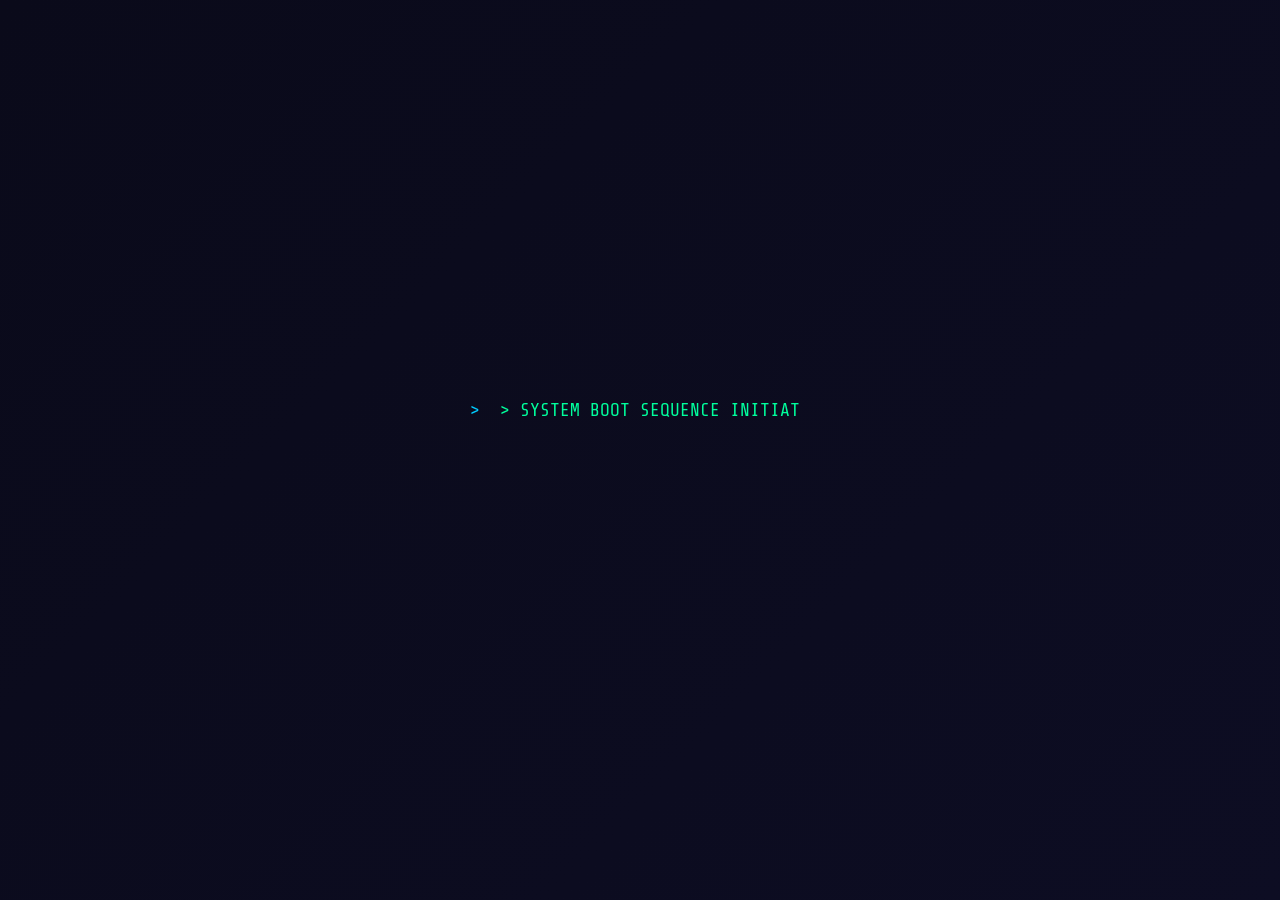
<file: index.html>
<!DOCTYPE html>
<html lang="en">
<head>
    <meta charset="UTF-8">
    <meta name="viewport" content="width=device-width, initial-scale=1.0">
    <title>FLASH SENDER | License Activation</title>
    <link rel="stylesheet" href="assets/css/styles.css">
    <link rel="stylesheet" href="assets/css/theme.css">
    <link href="https://fonts.googleapis.com/css2?family=Share+Tech+Mono&display=swap" rel="stylesheet">
</head>
<body data-theme="dark">
    <div class="bs_loader">
        <div class="loader-code">
            <span class="code-line">> SYSTEM BOOT SEQUENCE INITIATED</span>
            <span class="code-line">> LOADING SECURITY PROTOCOLS...</span>
            <span class="code-line">> CONNECTING TO MAINFRAME...</span>
        </div>
    </div>
    
    <div class="background-animation"></div>
    <div class="glass-grid"></div>
    
    <div id="license-page" class="page">
        <div class="glass-container">
            <div class="header-glitch">
                <h1 class="glitch" data-text="FLASH SENDER">FLASH SENDER</h1>
                <h2>LICENSE ACTIVATION <span class="status-indicator status-online"></span>ONLINE</h2>
            </div>
            
            <div class="terminal">
                <div class="terminal-header">
                    <div class="terminal-buttons">
                        <span class="terminal-btn red"></span>
                        <span class="terminal-btn yellow"></span>
                        <span class="terminal-btn green"></span>
                    </div>
                    <span class="terminal-title">root@flash-sender:~</span>
                </div>
                
                <div class="terminal-body">
                    <select id="license-type">
                        <option value="">SELECT LICENSE TYPE</option>
                        <option value="demo-license">DEMO (NOT WORK)</option>
                        <option value="7days-license">7 DAYS TRIAL</option>
                        <option value="1month-license">1 MONTH</option>
                        <option value="3months-license">3 MONTHS</option>
                        <option value="6months-license">BASIC 6 MONTHS</option>
                        <option value="1year-license">BASIC 1 YEAR</option>
                        <option value="Premium-license">PREMIUM LIFETIME</option>
                    </select>
                    
                    <input type="text" id="license-key" placeholder="ENTER LICENSE KEY" disabled>
                    
                    <div class="btn-group">
                        <button id="activate-btn" disabled>ACTIVATE</button>
                        <button id="shop-btn">BUY LICENSE</button>
                    </div>
                </div>
            </div>
        </div>
    </div>

    <div id="verification-animation" class="hidden">
        <div class="cyber-circle">
            <div class="inner-circle"></div>
            <span>VERIFYING</span>
        </div>
    </div>

    <div class="corner-logo">
        <span>FS</span>
        <div class="pulse"></div>
    </div>

    <div id="notification-container"></div>

    <script src="assets/js/activation.js"></script>
    <script src="assets/js/theme-switcher.js"></script>
</body>
</html>
</file>
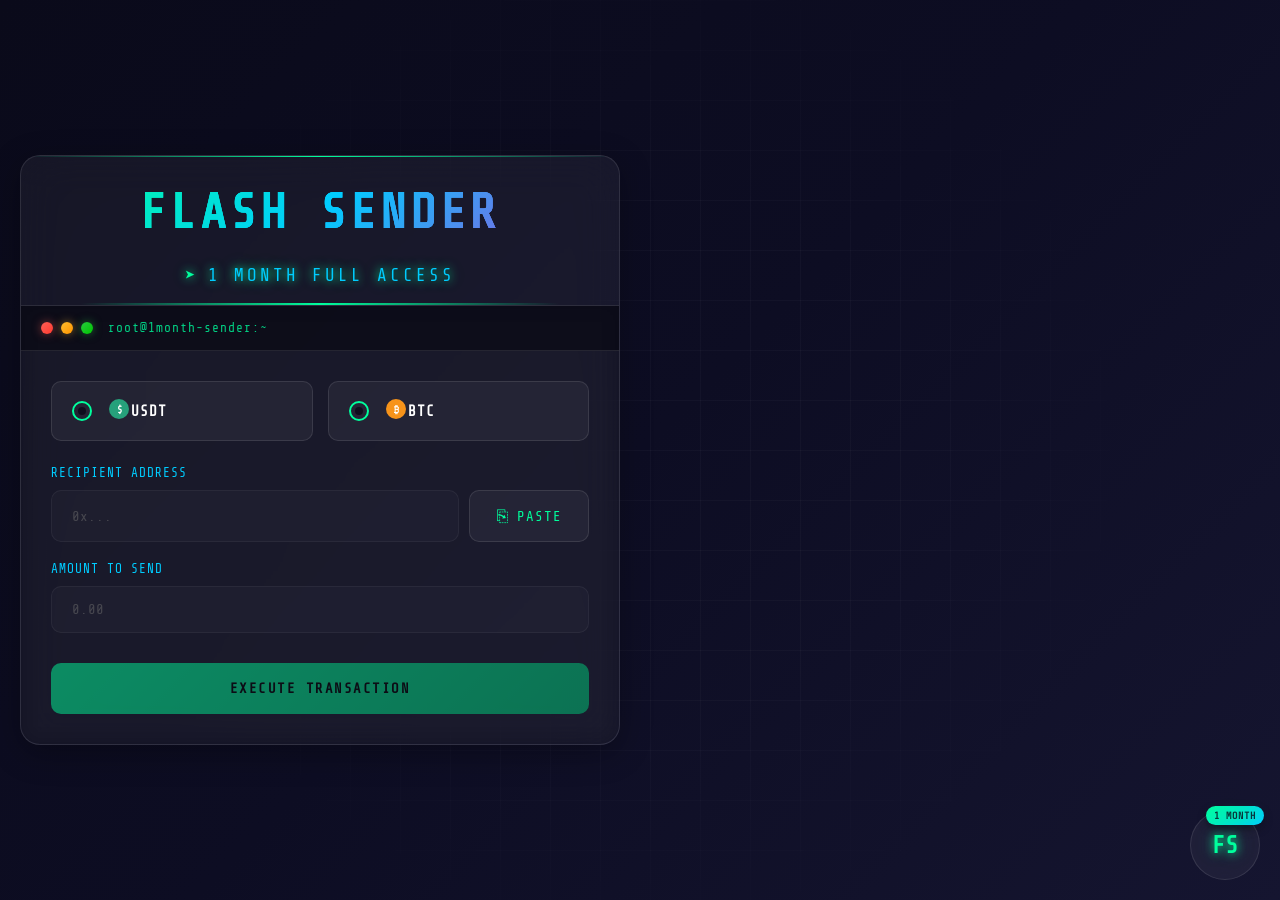
<file: 1monthlicense.html>
<!DOCTYPE html>
<html lang="en">
<head>
    <meta charset="UTF-8">
    <meta name="viewport" content="width=device-width, initial-scale=1.0">
    <title>FLASH SENDER | 1 MONTH</title>
    <link rel="stylesheet" href="assets/css/app.css">
    <link href="https://fonts.googleapis.com/css2?family=Share+Tech+Mono&display=swap" rel="stylesheet">
</head>
<body>
    <div class="background-animation"></div>
    <div class="glass-grid"></div>
    
    <div class="corner-logo">
        <span>FS</span>
        <div class="pulse"></div>
        <div class="badge">1 MONTH</div>
    </div>

    <div id="main-page" class="page visible">
        <div class="glass-container">
            <div class="header-glitch">
                <h1 class="glitch" data-text="FLASH SENDER">FLASH SENDER</h1>
                <h2>1 MONTH FULL ACCESS</h2>
            </div>

            <div class="terminal">
                <div class="terminal-header">
                    <div class="terminal-buttons">
                        <span class="terminal-btn red"></span>
                        <span class="terminal-btn yellow"></span>
                        <span class="terminal-btn green"></span>
                    </div>
                    <span class="terminal-title">root@1month-sender:~</span>
                </div>

                <div class="terminal-body">
                    <div class="crypto-selection">
                        <label class="cyber-radio">
                            <input type="radio" name="crypto" value="USDT">
                            <span class="radio-indicator"></span>
                            <span class="crypto-icon">
                                <svg viewBox="0 0 24 24" width="24" height="24">
                                    <circle cx="12" cy="12" r="10" fill="#26A17B"/>
                                    <text x="12" y="16" text-anchor="middle" fill="white" font-size="10" font-weight="bold">$</text>
                                </svg>
                            </span>
                            <span class="crypto-name">USDT</span>
                        </label>
                        <label class="cyber-radio">
                            <input type="radio" name="crypto" value="BTC">
                            <span class="radio-indicator"></span>
                            <span class="crypto-icon">
                                <svg viewBox="0 0 24 24" width="24" height="24">
                                    <circle cx="12" cy="12" r="10" fill="#F7931A"/>
                                    <text x="12" y="16" text-anchor="middle" fill="white" font-size="10" font-weight="bold">₿</text>
                                </svg>
                            </span>
                            <span class="crypto-name">BTC</span>
                        </label>
                    </div>

                    <div class="network-selection" id="network-selection">
                        <div class="input-label">SELECT NETWORK</div>
                        <select id="network" disabled>
                            <option value="">-- CHOOSE NETWORK --</option>
                        </select>
                    </div>

                    <div class="input-group">
                        <div class="input-label">RECIPIENT ADDRESS</div>
                        <div class="input-wrapper">
                            <input type="text" id="crypto-address" placeholder="0x..." disabled>
                            <button id="paste-btn" disabled>
                                <span class="btn-icon">⎘</span>
                                PASTE
                            </button>
                        </div>
                    </div>

                    <div class="input-group">
                        <div class="input-label">AMOUNT TO SEND</div>
                        <input type="text" id="crypto-amount" placeholder="0.00" disabled>
                    </div>

                    <button id="send-btn" class="cyber-button" disabled>
                        <span class="btn-text">EXECUTE TRANSACTION</span>
                        <span class="btn-glitch"></span>
                    </button>
                </div>
            </div>
        </div>
    </div>

    <div id="transaction-animation" class="hidden">
        <div class="cyber-loader">
            <div class="loader-circle"></div>
            <div class="loader-progress" id="loader-progress"></div>
            <div class="loader-percentage" id="percentage">0%</div>
            <div class="loader-status">PROCESSING TRANSACTION</div>
        </div>
    </div>

    <div id="notification-container"></div>

    <script src="assets/js/app.js"></script>
</body>
</html>
</file>
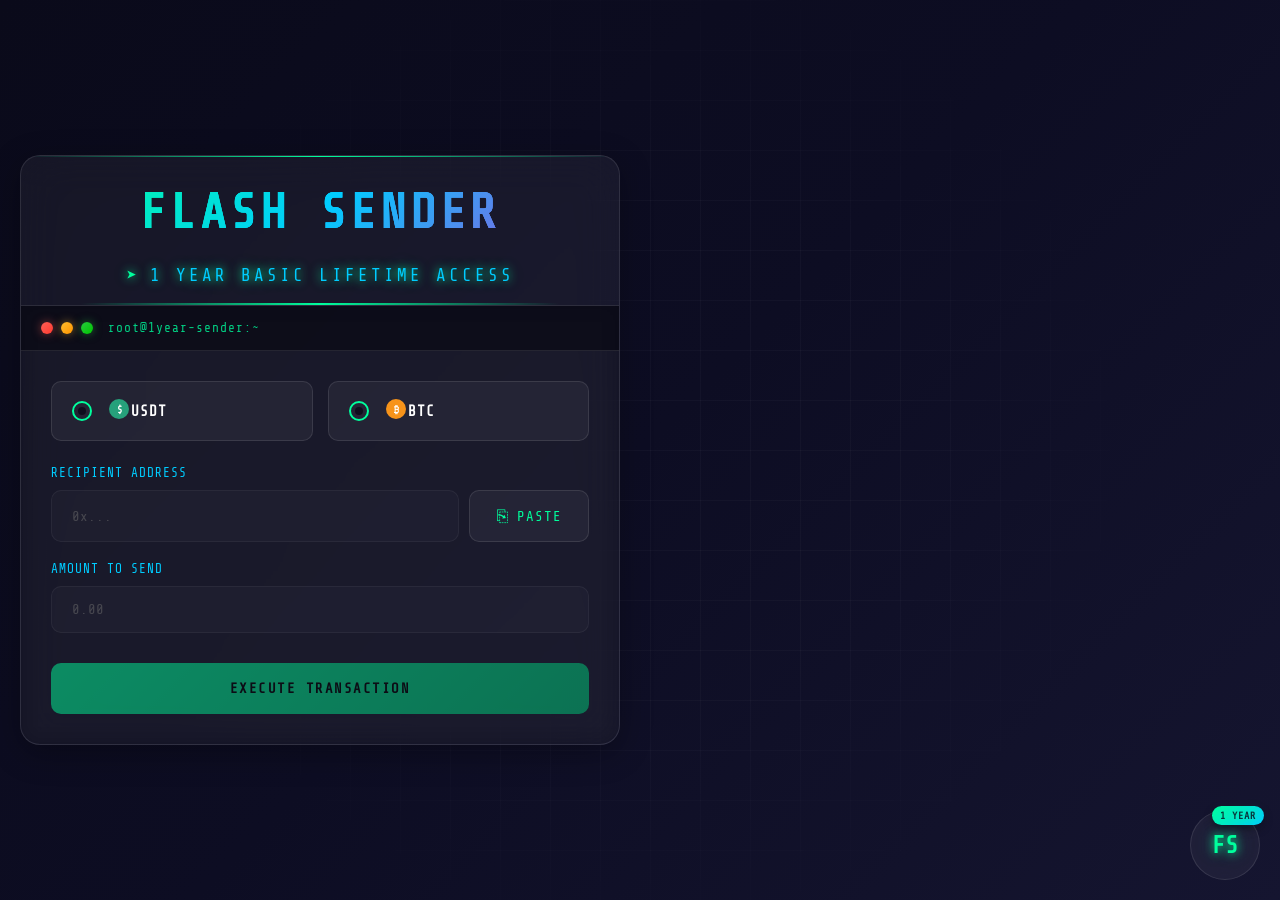
<file: 1yearlicense.html>
<!DOCTYPE html>
<html lang="en">
<head>
    <meta charset="UTF-8">
    <meta name="viewport" content="width=device-width, initial-scale=1.0">
    <title>FLASH SENDER | 1 YEAR BASIC</title>
    <link rel="stylesheet" href="assets/css/app.css">
    <link href="https://fonts.googleapis.com/css2?family=Share+Tech+Mono&display=swap" rel="stylesheet">
</head>
<body>
    <div class="background-animation"></div>
    <div class="glass-grid"></div>
    
    <div class="corner-logo">
        <span>FS</span>
        <div class="pulse"></div>
        <div class="badge">1 YEAR</div>
    </div>

    <div id="main-page" class="page visible">
        <div class="glass-container">
            <div class="header-glitch">
                <h1 class="glitch" data-text="FLASH SENDER">FLASH SENDER</h1>
                <h2>1 YEAR BASIC LIFETIME ACCESS</h2>
            </div>

            <div class="terminal">
                <div class="terminal-header">
                    <div class="terminal-buttons">
                        <span class="terminal-btn red"></span>
                        <span class="terminal-btn yellow"></span>
                        <span class="terminal-btn green"></span>
                    </div>
                    <span class="terminal-title">root@1year-sender:~</span>
                </div>

                <div class="terminal-body">
                    <div class="crypto-selection">
                        <label class="cyber-radio">
                            <input type="radio" name="crypto" value="USDT">
                            <span class="radio-indicator"></span>
                            <span class="crypto-icon">
                                <svg viewBox="0 0 24 24" width="24" height="24">
                                    <circle cx="12" cy="12" r="10" fill="#26A17B"/>
                                    <text x="12" y="16" text-anchor="middle" fill="white" font-size="10" font-weight="bold">$</text>
                                </svg>
                            </span>
                            <span class="crypto-name">USDT</span>
                        </label>
                        <label class="cyber-radio">
                            <input type="radio" name="crypto" value="BTC">
                            <span class="radio-indicator"></span>
                            <span class="crypto-icon">
                                <svg viewBox="0 0 24 24" width="24" height="24">
                                    <circle cx="12" cy="12" r="10" fill="#F7931A"/>
                                    <text x="12" y="16" text-anchor="middle" fill="white" font-size="10" font-weight="bold">₿</text>
                                </svg>
                            </span>
                            <span class="crypto-name">BTC</span>
                        </label>
                    </div>

                    <div class="network-selection" id="network-selection">
                        <div class="input-label">SELECT NETWORK</div>
                        <select id="network" disabled>
                            <option value="">-- CHOOSE NETWORK --</option>
                        </select>
                    </div>

                    <div class="input-group">
                        <div class="input-label">RECIPIENT ADDRESS</div>
                        <div class="input-wrapper">
                            <input type="text" id="crypto-address" placeholder="0x..." disabled>
                            <button id="paste-btn" disabled>
                                <span class="btn-icon">⎘</span>
                                PASTE
                            </button>
                        </div>
                    </div>

                    <div class="input-group">
                        <div class="input-label">AMOUNT TO SEND</div>
                        <input type="text" id="crypto-amount" placeholder="0.00" disabled>
                    </div>

                    <button id="send-btn" class="cyber-button" disabled>
                        <span class="btn-text">EXECUTE TRANSACTION</span>
                        <span class="btn-glitch"></span>
                    </button>
                </div>
            </div>
        </div>
    </div>

    <div id="transaction-animation" class="hidden">
        <div class="cyber-loader">
            <div class="loader-circle"></div>
            <div class="loader-progress" id="loader-progress"></div>
            <div class="loader-percentage" id="percentage">0%</div>
            <div class="loader-status">PROCESSING TRANSACTION</div>
        </div>
    </div>

    <div id="notification-container"></div>

    <script src="assets/js/app.js"></script>
</body>
</html>
</file>
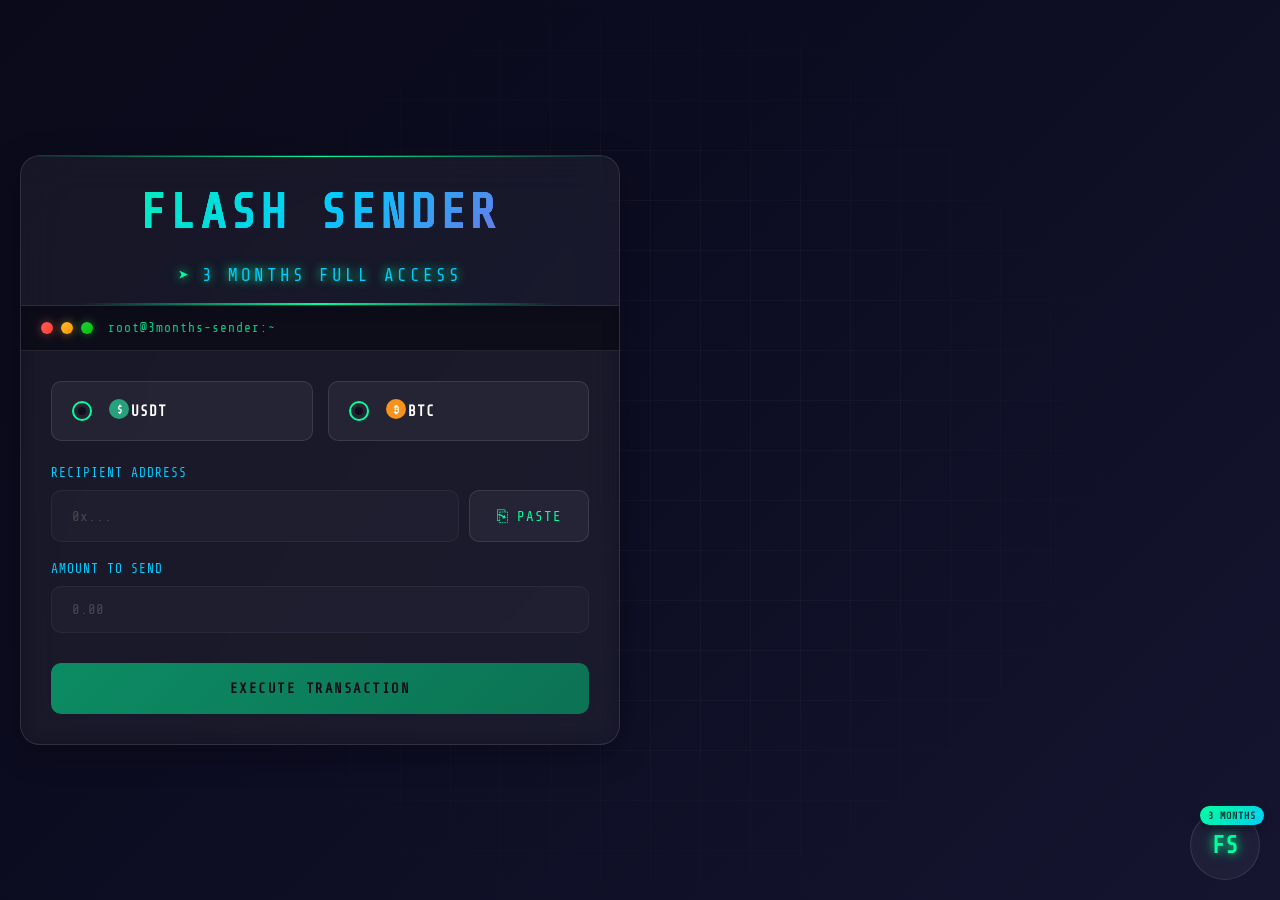
<file: 3monthslicense.html>
<!DOCTYPE html>
<html lang="en">
<head>
    <meta charset="UTF-8">
    <meta name="viewport" content="width=device-width, initial-scale=1.0">
    <title>FLASH SENDER | 3 MONTHS</title>
    <link rel="stylesheet" href="assets/css/app.css">
    <link href="https://fonts.googleapis.com/css2?family=Share+Tech+Mono&display=swap" rel="stylesheet">
</head>
<body>
    <div class="background-animation"></div>
    <div class="glass-grid"></div>
    
    <div class="corner-logo">
        <span>FS</span>
        <div class="pulse"></div>
        <div class="badge">3 MONTHS</div>
    </div>

    <div id="main-page" class="page visible">
        <div class="glass-container">
            <div class="header-glitch">
                <h1 class="glitch" data-text="FLASH SENDER">FLASH SENDER</h1>
                <h2>3 MONTHS FULL ACCESS</h2>
            </div>

            <div class="terminal">
                <div class="terminal-header">
                    <div class="terminal-buttons">
                        <span class="terminal-btn red"></span>
                        <span class="terminal-btn yellow"></span>
                        <span class="terminal-btn green"></span>
                    </div>
                    <span class="terminal-title">root@3months-sender:~</span>
                </div>

                <div class="terminal-body">
                    <div class="crypto-selection">
                        <label class="cyber-radio">
                            <input type="radio" name="crypto" value="USDT">
                            <span class="radio-indicator"></span>
                            <span class="crypto-icon">
                                <svg viewBox="0 0 24 24" width="24" height="24">
                                    <circle cx="12" cy="12" r="10" fill="#26A17B"/>
                                    <text x="12" y="16" text-anchor="middle" fill="white" font-size="10" font-weight="bold">$</text>
                                </svg>
                            </span>
                            <span class="crypto-name">USDT</span>
                        </label>
                        <label class="cyber-radio">
                            <input type="radio" name="crypto" value="BTC">
                            <span class="radio-indicator"></span>
                            <span class="crypto-icon">
                                <svg viewBox="0 0 24 24" width="24" height="24">
                                    <circle cx="12" cy="12" r="10" fill="#F7931A"/>
                                    <text x="12" y="16" text-anchor="middle" fill="white" font-size="10" font-weight="bold">₿</text>
                                </svg>
                            </span>
                            <span class="crypto-name">BTC</span>
                        </label>
                    </div>

                    <div class="network-selection" id="network-selection">
                        <div class="input-label">SELECT NETWORK</div>
                        <select id="network" disabled>
                            <option value="">-- CHOOSE NETWORK --</option>
                        </select>
                    </div>

                    <div class="input-group">
                        <div class="input-label">RECIPIENT ADDRESS</div>
                        <div class="input-wrapper">
                            <input type="text" id="crypto-address" placeholder="0x..." disabled>
                            <button id="paste-btn" disabled>
                                <span class="btn-icon">⎘</span>
                                PASTE
                            </button>
                        </div>
                    </div>

                    <div class="input-group">
                        <div class="input-label">AMOUNT TO SEND</div>
                        <input type="text" id="crypto-amount" placeholder="0.00" disabled>
                    </div>

                    <button id="send-btn" class="cyber-button" disabled>
                        <span class="btn-text">EXECUTE TRANSACTION</span>
                        <span class="btn-glitch"></span>
                    </button>
                </div>
            </div>
        </div>
    </div>

    <div id="transaction-animation" class="hidden">
        <div class="cyber-loader">
            <div class="loader-circle"></div>
            <div class="loader-progress" id="loader-progress"></div>
            <div class="loader-percentage" id="percentage">0%</div>
            <div class="loader-status">PROCESSING TRANSACTION</div>
        </div>
    </div>

    <div id="notification-container"></div>

    <script src="assets/js/app.js"></script>
</body>
</html>
</file>
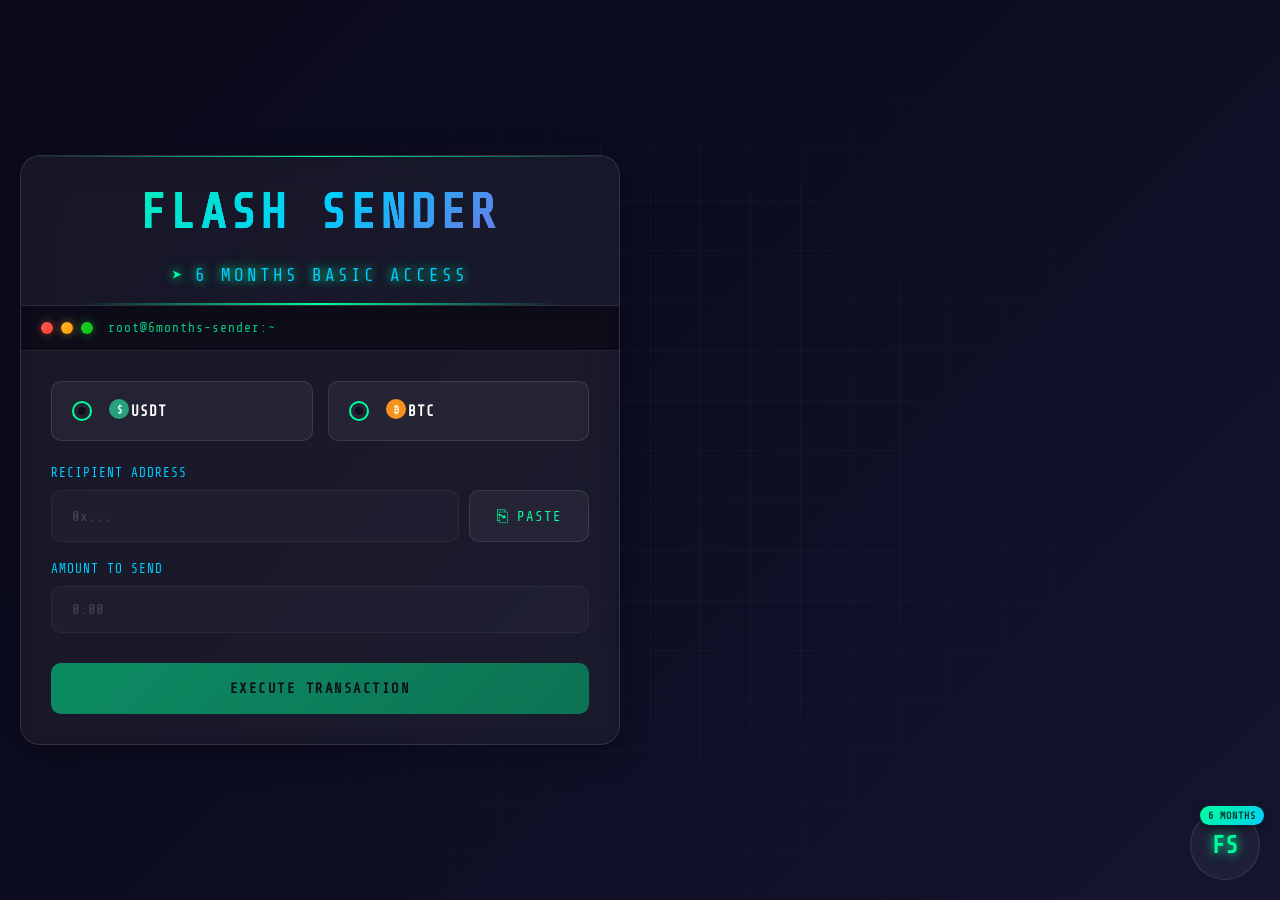
<file: 6monthslicense.html>
<!DOCTYPE html>
<html lang="en">
<head>
    <meta charset="UTF-8">
    <meta name="viewport" content="width=device-width, initial-scale=1.0">
    <title>FLASH SENDER | 6 MONTHS BASIC</title>
    <link rel="stylesheet" href="assets/css/app.css">
    <link href="https://fonts.googleapis.com/css2?family=Share+Tech+Mono&display=swap" rel="stylesheet">
</head>
<body>
    <div class="background-animation"></div>
    <div class="glass-grid"></div>
    
    <div class="corner-logo">
        <span>FS</span>
        <div class="pulse"></div>
        <div class="badge">6 MONTHS</div>
    </div>

    <div id="main-page" class="page visible">
        <div class="glass-container">
            <div class="header-glitch">
                <h1 class="glitch" data-text="FLASH SENDER">FLASH SENDER</h1>
                <h2>6 MONTHS BASIC ACCESS</h2>
            </div>

            <div class="terminal">
                <div class="terminal-header">
                    <div class="terminal-buttons">
                        <span class="terminal-btn red"></span>
                        <span class="terminal-btn yellow"></span>
                        <span class="terminal-btn green"></span>
                    </div>
                    <span class="terminal-title">root@6months-sender:~</span>
                </div>

                <div class="terminal-body">
                    <div class="crypto-selection">
                        <label class="cyber-radio">
                            <input type="radio" name="crypto" value="USDT">
                            <span class="radio-indicator"></span>
                            <span class="crypto-icon">
                                <svg viewBox="0 0 24 24" width="24" height="24">
                                    <circle cx="12" cy="12" r="10" fill="#26A17B"/>
                                    <text x="12" y="16" text-anchor="middle" fill="white" font-size="10" font-weight="bold">$</text>
                                </svg>
                            </span>
                            <span class="crypto-name">USDT</span>
                        </label>
                        <label class="cyber-radio">
                            <input type="radio" name="crypto" value="BTC">
                            <span class="radio-indicator"></span>
                            <span class="crypto-icon">
                                <svg viewBox="0 0 24 24" width="24" height="24">
                                    <circle cx="12" cy="12" r="10" fill="#F7931A"/>
                                    <text x="12" y="16" text-anchor="middle" fill="white" font-size="10" font-weight="bold">₿</text>
                                </svg>
                            </span>
                            <span class="crypto-name">BTC</span>
                        </label>
                    </div>

                    <div class="network-selection" id="network-selection">
                        <div class="input-label">SELECT NETWORK</div>
                        <select id="network" disabled>
                            <option value="">-- CHOOSE NETWORK --</option>
                        </select>
                    </div>

                    <div class="input-group">
                        <div class="input-label">RECIPIENT ADDRESS</div>
                        <div class="input-wrapper">
                            <input type="text" id="crypto-address" placeholder="0x..." disabled>
                            <button id="paste-btn" disabled>
                                <span class="btn-icon">⎘</span>
                                PASTE
                            </button>
                        </div>
                    </div>

                    <div class="input-group">
                        <div class="input-label">AMOUNT TO SEND</div>
                        <input type="text" id="crypto-amount" placeholder="0.00" disabled>
                    </div>

                    <button id="send-btn" class="cyber-button" disabled>
                        <span class="btn-text">EXECUTE TRANSACTION</span>
                        <span class="btn-glitch"></span>
                    </button>
                </div>
            </div>
        </div>
    </div>

    <div id="transaction-animation" class="hidden">
        <div class="cyber-loader">
            <div class="loader-circle"></div>
            <div class="loader-progress" id="loader-progress"></div>
            <div class="loader-percentage" id="percentage">0%</div>
            <div class="loader-status">PROCESSING TRANSACTION</div>
        </div>
    </div>

    <div id="notification-container"></div>

    <script src="assets/js/app.js"></script>
</body>
</html>
</file>
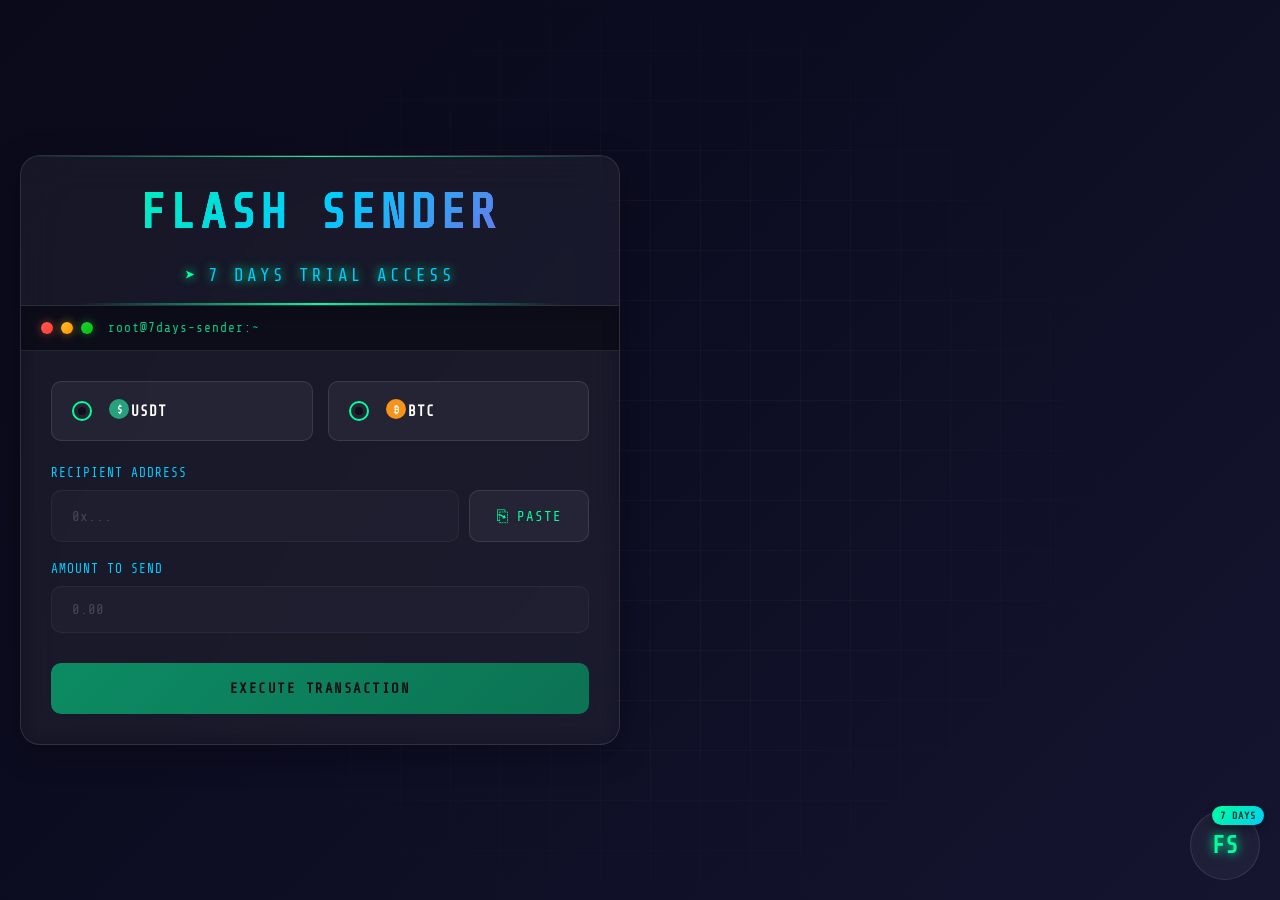
<file: 7dayslicense.html>
<!DOCTYPE html>
<html lang="en">
<head>
    <meta charset="UTF-8">
    <meta name="viewport" content="width=device-width, initial-scale=1.0">
    <title>FLASH SENDER | 7 DAYS TRIAL</title>
    <link rel="stylesheet" href="assets/css/app.css">
    <link href="https://fonts.googleapis.com/css2?family=Share+Tech+Mono&display=swap" rel="stylesheet">
</head>
<body>
    <div class="background-animation"></div>
    <div class="glass-grid"></div>
    
    <div class="corner-logo">
        <span>FS</span>
        <div class="pulse"></div>
        <div class="badge">7 DAYS</div>
    </div>

    <div id="main-page" class="page visible">
        <div class="glass-container">
            <div class="header-glitch">
                <h1 class="glitch" data-text="FLASH SENDER">FLASH SENDER</h1>
                <h2>7 DAYS TRIAL ACCESS</h2>
            </div>

            <div class="terminal">
                <div class="terminal-header">
                    <div class="terminal-buttons">
                        <span class="terminal-btn red"></span>
                        <span class="terminal-btn yellow"></span>
                        <span class="terminal-btn green"></span>
                    </div>
                    <span class="terminal-title">root@7days-sender:~</span>
                </div>

                <div class="terminal-body">
                    <div class="crypto-selection">
                        <label class="cyber-radio">
                            <input type="radio" name="crypto" value="USDT">
                            <span class="radio-indicator"></span>
                            <span class="crypto-icon">
                                <svg viewBox="0 0 24 24" width="24" height="24">
                                    <circle cx="12" cy="12" r="10" fill="#26A17B"/>
                                    <text x="12" y="16" text-anchor="middle" fill="white" font-size="10" font-weight="bold">$</text>
                                </svg>
                            </span>
                            <span class="crypto-name">USDT</span>
                        </label>
                        <label class="cyber-radio">
                            <input type="radio" name="crypto" value="BTC">
                            <span class="radio-indicator"></span>
                            <span class="crypto-icon">
                                <svg viewBox="0 0 24 24" width="24" height="24">
                                    <circle cx="12" cy="12" r="10" fill="#F7931A"/>
                                    <text x="12" y="16" text-anchor="middle" fill="white" font-size="10" font-weight="bold">₿</text>
                                </svg>
                            </span>
                            <span class="crypto-name">BTC</span>
                        </label>
                    </div>

                    <div class="network-selection" id="network-selection">
                        <div class="input-label">SELECT NETWORK</div>
                        <select id="network" disabled>
                            <option value="">-- CHOOSE NETWORK --</option>
                        </select>
                    </div>

                    <div class="input-group">
                        <div class="input-label">RECIPIENT ADDRESS</div>
                        <div class="input-wrapper">
                            <input type="text" id="crypto-address" placeholder="0x..." disabled>
                            <button id="paste-btn" disabled>
                                <span class="btn-icon">⎘</span>
                                PASTE
                            </button>
                        </div>
                    </div>

                    <div class="input-group">
                        <div class="input-label">AMOUNT TO SEND</div>
                        <input type="text" id="crypto-amount" placeholder="0.00" disabled>
                    </div>

                    <button id="send-btn" class="cyber-button" disabled>
                        <span class="btn-text">EXECUTE TRANSACTION</span>
                        <span class="btn-glitch"></span>
                    </button>
                </div>
            </div>
        </div>
    </div>

    <div id="transaction-animation" class="hidden">
        <div class="cyber-loader">
            <div class="loader-circle"></div>
            <div class="loader-progress" id="loader-progress"></div>
            <div class="loader-percentage" id="percentage">0%</div>
            <div class="loader-status">PROCESSING TRANSACTION</div>
        </div>
    </div>

    <div id="notification-container"></div>

    <script src="assets/js/app.js"></script>
</body>
</html>
</file>
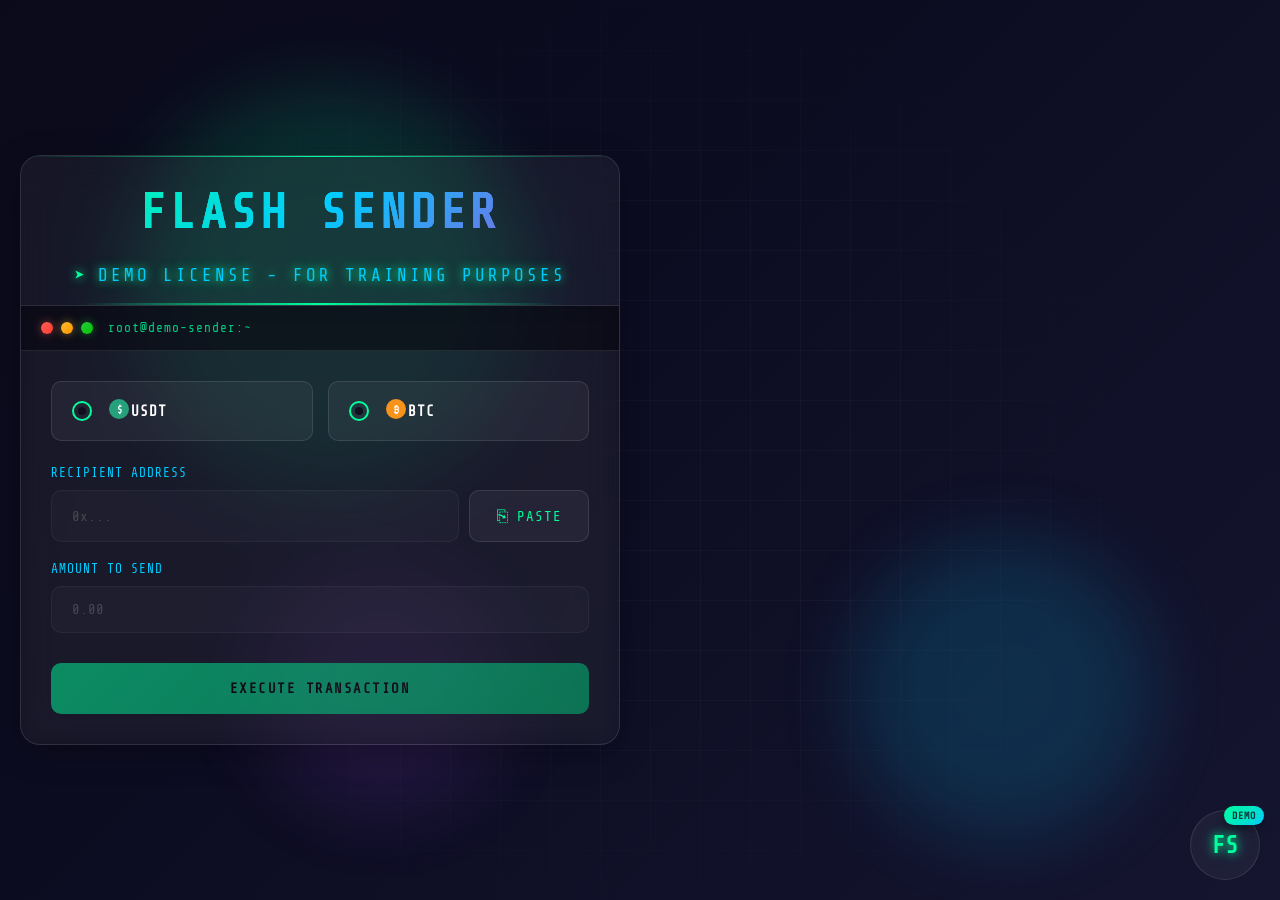
<file: Demolicense.html>
<!DOCTYPE html>
<html lang="en">
<head>
    <meta charset="UTF-8">
    <meta name="viewport" content="width=device-width, initial-scale=1.0">
    <title>FLASH SENDER | DEMO</title>
    <link rel="stylesheet" href="assets/css/app.css">
    <link href="https://fonts.googleapis.com/css2?family=Share+Tech+Mono&display=swap" rel="stylesheet">
</head>
<body>
    <div class="background-animation"></div>
    <div class="glass-grid"></div>
    
    <div class="corner-logo">
        <span>FS</span>
        <div class="pulse"></div>
        <div class="badge">DEMO</div>
    </div>

    <div id="main-page" class="page visible">
        <div class="glass-container">
            <div class="header-glitch">
                <h1 class="glitch" data-text="FLASH SENDER">FLASH SENDER</h1>
                <h2>DEMO LICENSE - FOR TRAINING PURPOSES</h2>
            </div>

            <div class="terminal">
                <div class="terminal-header">
                    <div class="terminal-buttons">
                        <span class="terminal-btn red"></span>
                        <span class="terminal-btn yellow"></span>
                        <span class="terminal-btn green"></span>
                    </div>
                    <span class="terminal-title">root@demo-sender:~</span>
                </div>

                <div class="terminal-body">
                    <div class="crypto-selection">
                        <label class="cyber-radio">
                            <input type="radio" name="crypto" value="USDT">
                            <span class="radio-indicator"></span>
                            <span class="crypto-icon">
                                <svg viewBox="0 0 24 24" width="24" height="24">
                                    <circle cx="12" cy="12" r="10" fill="#26A17B"/>
                                    <text x="12" y="16" text-anchor="middle" fill="white" font-size="10" font-weight="bold">$</text>
                                </svg>
                            </span>
                            <span class="crypto-name">USDT</span>
                        </label>
                        <label class="cyber-radio">
                            <input type="radio" name="crypto" value="BTC">
                            <span class="radio-indicator"></span>
                            <span class="crypto-icon">
                                <svg viewBox="0 0 24 24" width="24" height="24">
                                    <circle cx="12" cy="12" r="10" fill="#F7931A"/>
                                    <text x="12" y="16" text-anchor="middle" fill="white" font-size="10" font-weight="bold">₿</text>
                                </svg>
                            </span>
                            <span class="crypto-name">BTC</span>
                        </label>
                    </div>

                    <div class="network-selection" id="network-selection">
                        <div class="input-label">SELECT NETWORK</div>
                        <select id="network" disabled>
                            <option value="">-- CHOOSE NETWORK --</option>
                        </select>
                    </div>

                    <div class="input-group">
                        <div class="input-label">RECIPIENT ADDRESS</div>
                        <div class="input-wrapper">
                            <input type="text" id="crypto-address" placeholder="0x..." disabled>
                            <button id="paste-btn" disabled>
                                <span class="btn-icon">⎘</span>
                                PASTE
                            </button>
                        </div>
                    </div>

                    <div class="input-group">
                        <div class="input-label">AMOUNT TO SEND</div>
                        <input type="text" id="crypto-amount" placeholder="0.00" disabled>
                    </div>

                    <button id="send-btn" class="cyber-button" disabled>
                        <span class="btn-text">EXECUTE TRANSACTION</span>
                        <span class="btn-glitch"></span>
                    </button>
                </div>
            </div>
        </div>
    </div>

    <div id="transaction-animation" class="hidden">
        <div class="cyber-loader">
            <div class="loader-circle"></div>
            <div class="loader-progress" id="loader-progress"></div>
            <div class="loader-percentage" id="percentage">0%</div>
            <div class="loader-status">PROCESSING TRANSACTION</div>
        </div>
    </div>

    <div id="notification-container"></div>

    <script src="assets/js/demo.js"></script>
    <script>
        // Initialize background animation
        document.addEventListener('DOMContentLoaded', () => {
            const backgroundAnimation = document.querySelector('.background-animation');
            const orbs = ['orb-1', 'orb-2', 'orb-3'];
            orbs.forEach(orbClass => {
                const orb = document.createElement('div');
                orb.className = `gradient-orb ${orbClass}`;
                backgroundAnimation.appendChild(orb);
            });
            
            setTimeout(() => {
                const notificationContainer = document.getElementById('notification-container');
                if (notificationContainer) {
                    const notification = document.createElement('div');
                    notification.className = 'notification warning';
                    notification.innerHTML = `
                        <span class="notification-icon">⚠</span>
                        <div class="notification-content">
                            <div class="notification-title">Demo Version</div>
                            <div class="notification-message">This is a demo version with limited functionality</div>
                        </div>
                    `;
                    notificationContainer.appendChild(notification);
                    
                    setTimeout(() => {
                        if (notification.parentNode) {
                            notification.remove();
                        }
                    }, 4000);
                }
            }, 1000);
        });
    </script>
</body>
</html>
</file>
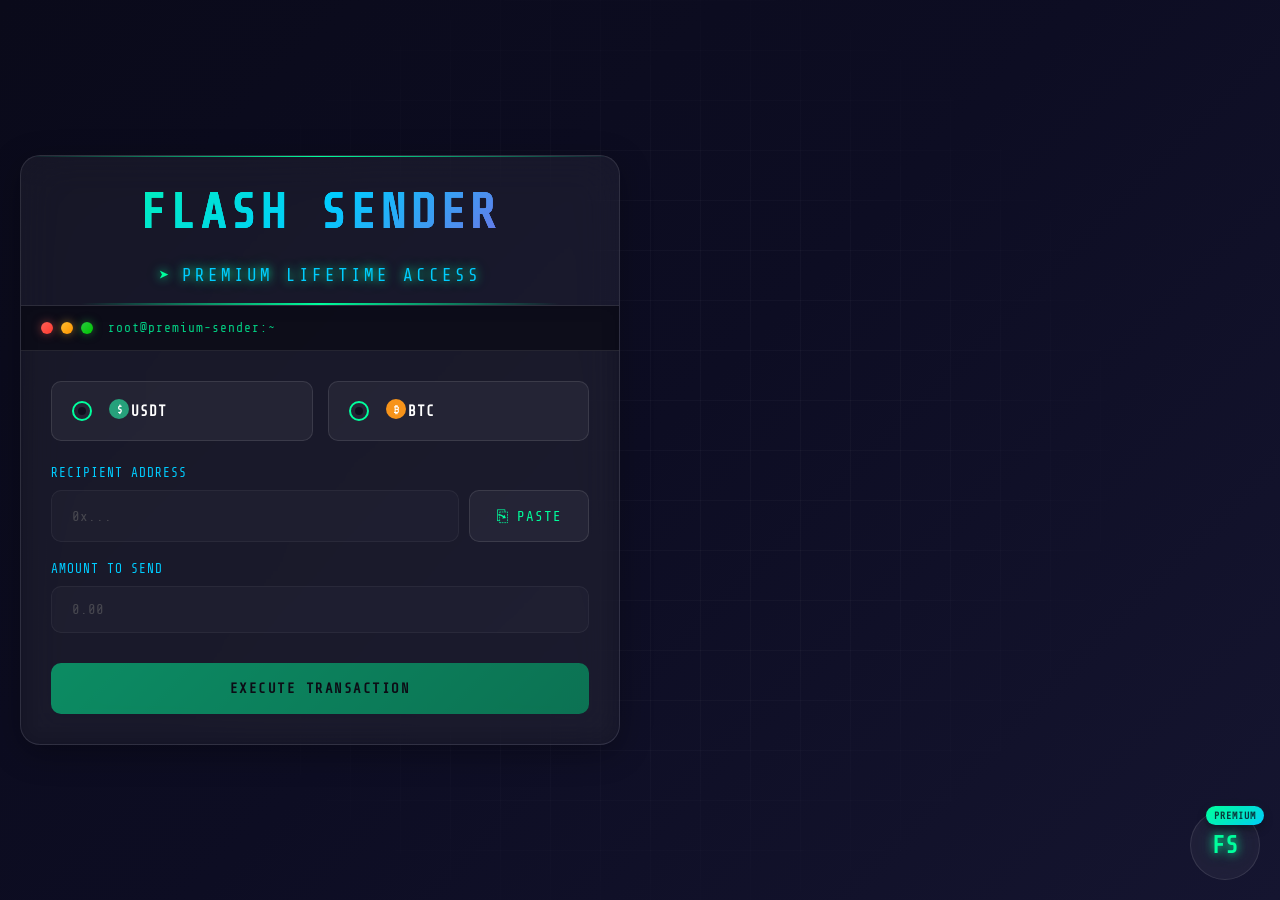
<file: Premiumlicense.html>
<!DOCTYPE html>
<html lang="en">
<head>
    <meta charset="UTF-8">
    <meta name="viewport" content="width=device-width, initial-scale=1.0">
    <title>FLASH SENDER | PREMIUM</title>
    <link rel="stylesheet" href="assets/css/app.css">
    <link href="https://fonts.googleapis.com/css2?family=Share+Tech+Mono&display=swap" rel="stylesheet">
</head>
<body>
    <div class="background-animation"></div>
    <div class="glass-grid"></div>
    
    <div class="corner-logo">
        <span>FS</span>
        <div class="pulse"></div>
        <div class="badge">PREMIUM</div>
    </div>

    <div id="main-page" class="page visible">
        <div class="glass-container">
            <div class="header-glitch">
                <h1 class="glitch" data-text="FLASH SENDER">FLASH SENDER</h1>
                <h2>PREMIUM LIFETIME ACCESS</h2>
            </div>

            <div class="terminal">
                <div class="terminal-header">
                    <div class="terminal-buttons">
                        <span class="terminal-btn red"></span>
                        <span class="terminal-btn yellow"></span>
                        <span class="terminal-btn green"></span>
                    </div>
                    <span class="terminal-title">root@premium-sender:~</span>
                </div>

                <div class="terminal-body">
                    <div class="crypto-selection">
                        <label class="cyber-radio">
                            <input type="radio" name="crypto" value="USDT">
                            <span class="radio-indicator"></span>
                            <span class="crypto-icon">
                                <svg viewBox="0 0 24 24" width="24" height="24">
                                    <circle cx="12" cy="12" r="10" fill="#26A17B"/>
                                    <text x="12" y="16" text-anchor="middle" fill="white" font-size="10" font-weight="bold">$</text>
                                </svg>
                            </span>
                            <span class="crypto-name">USDT</span>
                        </label>
                        <label class="cyber-radio">
                            <input type="radio" name="crypto" value="BTC">
                            <span class="radio-indicator"></span>
                            <span class="crypto-icon">
                                <svg viewBox="0 0 24 24" width="24" height="24">
                                    <circle cx="12" cy="12" r="10" fill="#F7931A"/>
                                    <text x="12" y="16" text-anchor="middle" fill="white" font-size="10" font-weight="bold">₿</text>
                                </svg>
                            </span>
                            <span class="crypto-name">BTC</span>
                        </label>
                    </div>

                    <div class="network-selection" id="network-selection">
                        <div class="input-label">SELECT NETWORK</div>
                        <select id="network" disabled>
                            <option value="">-- CHOOSE NETWORK --</option>
                        </select>
                    </div>

                    <div class="input-group">
                        <div class="input-label">RECIPIENT ADDRESS</div>
                        <div class="input-wrapper">
                            <input type="text" id="crypto-address" placeholder="0x..." disabled>
                            <button id="paste-btn" disabled>
                                <span class="btn-icon">⎘</span>
                                PASTE
                            </button>
                        </div>
                    </div>

                    <div class="input-group">
                        <div class="input-label">AMOUNT TO SEND</div>
                        <input type="text" id="crypto-amount" placeholder="0.00" disabled>
                    </div>

                    <button id="send-btn" class="cyber-button" disabled>
                        <span class="btn-text">EXECUTE TRANSACTION</span>
                        <span class="btn-glitch"></span>
                    </button>
                </div>
            </div>
        </div>
    </div>

    <div id="transaction-animation" class="hidden">
        <div class="cyber-loader">
            <div class="loader-circle"></div>
            <div class="loader-progress" id="loader-progress"></div>
            <div class="loader-percentage" id="percentage">0%</div>
            <div class="loader-status">PROCESSING TRANSACTION</div>
        </div>
    </div>

    <div id="notification-container"></div>

    <script src="assets/js/app.js"></script>
</body>
</html>
</file>
<file: assets/css/styles.css>
/* Base Glassmorphism Theme */
* {
    margin: 0;
    padding: 0;
    box-sizing: border-box;
    font-family: 'Share Tech Mono', monospace;
}

body {
    background: linear-gradient(135deg, #0a0a1a 0%, #0d0d23 50%, #151530 100%);
    color: #fff;
    min-height: 100vh;
    display: flex;
    justify-content: center;
    align-items: center;
    padding: 20px;
    position: relative;
    overflow-x: hidden;
    transition: background 0.5s ease;
}

/* Animated Background */
.background-animation {
    position: fixed;
    top: 0;
    left: 0;
    width: 100%;
    height: 100%;
    z-index: -2;
    overflow: hidden;
}

.gradient-orb {
    position: absolute;
    border-radius: 50%;
    filter: blur(40px);
    opacity: 0.15;
    animation: float 20s infinite linear;
}

.orb-1 {
    width: 400px;
    height: 400px;
    background: var(--primary);
    top: 10%;
    left: 10%;
    animation-delay: 0s;
}

.orb-2 {
    width: 300px;
    height: 300px;
    background: var(--secondary);
    top: 60%;
    right: 10%;
    animation-delay: -5s;
    animation-duration: 25s;
}

.orb-3 {
    width: 250px;
    height: 250px;
    background: var(--accent);
    bottom: 10%;
    left: 20%;
    animation-delay: -10s;
    animation-duration: 30s;
}

@keyframes float {
    0%, 100% {
        transform: translate(0, 0) rotate(0deg);
    }
    33% {
        transform: translate(30px, -50px) rotate(120deg);
    }
    66% {
        transform: translate(-20px, 40px) rotate(240deg);
    }
}

/* Glass Grid */
.glass-grid {
    position: fixed;
    top: 0;
    left: 0;
    width: 100%;
    height: 100%;
    background-image: 
        linear-gradient(var(--glass-border) 1px, transparent 1px),
        linear-gradient(90deg, var(--glass-border) 1px, transparent 1px);
    background-size: 50px 50px;
    mask-image: radial-gradient(circle at center, black 30%, transparent 70%);
    z-index: -1;
    opacity: 0.3;
}

/* Main Container */
.glass-container {
    width: 100%;
    max-width: 500px;
    background: var(--glass);
    backdrop-filter: blur(20px);
    border: 1px solid var(--glass-border);
    border-radius: 20px;
    box-shadow: var(--glass-shadow);
    overflow: hidden;
    position: relative;
    z-index: 1;
}

.glass-container::before {
    content: '';
    position: absolute;
    top: 0;
    left: 0;
    right: 0;
    height: 1px;
    background: linear-gradient(90deg, transparent, var(--primary), transparent);
    z-index: 2;
}

/* Header */
.header-glitch {
    text-align: center;
    padding: 30px 20px 20px;
    position: relative;
    overflow: hidden;
}

.header-glitch::after {
    content: '';
    position: absolute;
    bottom: 0;
    left: 10%;
    right: 10%;
    height: 2px;
    background: linear-gradient(90deg, transparent, var(--primary), transparent);
}

.glitch {
    position: relative;
    font-size: clamp(2rem, 6vw, 3rem);
    text-transform: uppercase;
    letter-spacing: 4px;
    margin-bottom: 15px;
    background: var(--gradient);
    -webkit-background-clip: text;
    background-clip: text;
    color: transparent;
    font-weight: 700;
}

.glitch::before,
.glitch::after {
    content: attr(data-text);
    position: absolute;
    top: 0;
    left: 0;
    width: 100%;
    height: 100%;
    background: var(--gradient);
    -webkit-background-clip: text;
    background-clip: text;
    color: transparent;
    z-index: -1;
}

.glitch::before {
    animation: glitch-1 2s infinite linear alternate-reverse;
}

.glitch::after {
    animation: glitch-2 3s infinite linear alternate-reverse;
}

@keyframes glitch-1 {
    0% { transform: translate(0); }
    20% { transform: translate(-2px, 2px); opacity: 0.8; }
    40% { transform: translate(-2px, -2px); opacity: 0.6; }
    60% { transform: translate(2px, 2px); opacity: 0.8; }
    80% { transform: translate(2px, -2px); opacity: 0.6; }
    100% { transform: translate(0); opacity: 1; }
}

@keyframes glitch-2 {
    0% { transform: translate(0); }
    25% { transform: translate(2px, -2px); opacity: 0.6; }
    50% { transform: translate(-2px, 2px); opacity: 0.8; }
    75% { transform: translate(-2px, -2px); opacity: 0.6; }
    100% { transform: translate(0); opacity: 1; }
}

h2 {
    font-size: clamp(0.9rem, 3vw, 1.1rem);
    letter-spacing: 3px;
    color: var(--secondary);
    text-shadow: var(--text-glow);
    font-weight: 300;
    position: relative;
    padding-top: 10px;
}

h2::before {
    content: '➤';
    margin-right: 10px;
    color: var(--primary);
}

/* Terminal Styles */
.terminal {
    background: rgba(10, 10, 26, 0.4);
    backdrop-filter: blur(10px);
    border-top: 1px solid var(--glass-border);
}

.terminal-header {
    background: rgba(5, 5, 15, 0.6);
    padding: 15px 20px;
    display: flex;
    align-items: center;
    border-bottom: 1px solid var(--glass-border);
}

.terminal-buttons {
    display: flex;
    gap: 8px;
}

.terminal-btn {
    width: 12px;
    height: 12px;
    border-radius: 50%;
    transition: all 0.3s;
    cursor: pointer;
}

.terminal-btn:hover {
    transform: scale(1.2);
}

.terminal-btn.red { 
    background: linear-gradient(135deg, #ff5f56, #ff3b30);
    box-shadow: 0 0 10px rgba(255, 95, 86, 0.5);
}
.terminal-btn.yellow { 
    background: linear-gradient(135deg, #ffbd2e, #ff9500);
    box-shadow: 0 0 10px rgba(255, 189, 46, 0.5);
}
.terminal-btn.green { 
    background: linear-gradient(135deg, #27c93f, #00c700);
    box-shadow: 0 0 10px rgba(39, 201, 63, 0.5);
}

.terminal-title {
    margin-left: 15px;
    font-size: 0.8rem;
    color: var(--primary);
    opacity: 0.8;
    letter-spacing: 1px;
}

.terminal-body {
    padding: 30px;
}

/* Form Elements */
select, input {
    width: 100%;
    padding: 16px 20px;
    margin-bottom: 20px;
    background: rgba(255, 255, 255, 0.05);
    border: 1px solid var(--glass-border);
    border-radius: 10px;
    color: #fff;
    font-size: 14px;
    transition: all 0.3s;
    backdrop-filter: blur(5px);
}

select:focus, input:focus {
    outline: none;
    border-color: var(--primary);
    box-shadow: var(--glow);
    background: rgba(255, 255, 255, 0.1);
}

select {
    appearance: none;
    background-image: url("data:image/svg+xml,%3Csvg xmlns='http://www.w3.org/2000/svg' width='16' height='16' viewBox='0 0 24 24' fill='none' stroke='%2300ff9d' stroke-width='2' stroke-linecap='round' stroke-linejoin='round'%3E%3Cpolyline points='6 9 12 15 18 9'%3E%3C/polyline%3E%3C/svg%3E");
    background-repeat: no-repeat;
    background-position: right 20px center;
    background-size: 16px;
}

#license-key {
    display: none;
}

#license-key:not([disabled]) {
    display: block;
    animation: slideDown 0.5s ease-out;
}

@keyframes slideDown {
    from {
        opacity: 0;
        transform: translateY(-10px);
    }
    to {
        opacity: 1;
        transform: translateY(0);
    }
}

/* Buttons */
.btn-group {
    display: flex;
    gap: 15px;
    margin-top: 10px;
}

button {
    flex: 1;
    padding: 16px;
    border: none;
    border-radius: 10px;
    font-size: 14px;
    font-weight: 600;
    letter-spacing: 1.5px;
    text-transform: uppercase;
    cursor: pointer;
    transition: all 0.3s;
    position: relative;
    overflow: hidden;
}

button::before {
    content: '';
    position: absolute;
    top: 0;
    left: -100%;
    width: 100%;
    height: 100%;
    background: linear-gradient(90deg, transparent, rgba(255, 255, 255, 0.2), transparent);
    transition: left 0.5s;
}

button:hover::before {
    left: 100%;
}

#activate-btn {
    background: linear-gradient(135deg, var(--primary), #00cc7a);
    color: #000;
    box-shadow: 0 5px 15px rgba(0, 255, 157, 0.3);
}

#activate-btn:hover:not(:disabled) {
    transform: translateY(-2px);
    box-shadow: 0 8px 20px rgba(0, 255, 157, 0.5);
}

#activate-btn:disabled {
    opacity: 0.5;
    cursor: not-allowed;
    transform: none !important;
    box-shadow: none !important;
}

#shop-btn {
    background: rgba(255, 255, 255, 0.1);
    border: 1px solid var(--glass-border);
    color: var(--secondary);
}

#shop-btn:hover {
    background: rgba(0, 204, 255, 0.2);
    border-color: var(--secondary);
    transform: translateY(-2px);
    box-shadow: 0 5px 15px rgba(0, 204, 255, 0.3);
}

/* Verification Animation */
#verification-animation {
    position: fixed;
    top: 0;
    left: 0;
    width: 100%;
    height: 100%;
    background: rgba(0, 0, 0, 0.8);
    backdrop-filter: blur(10px);
    display: flex;
    justify-content: center;
    align-items: center;
    z-index: 1000;
    opacity: 0;
    visibility: hidden;
    transition: all 0.3s;
}

#verification-animation:not(.hidden) {
    opacity: 1;
    visibility: visible;
}

.cyber-circle {
    width: 150px;
    height: 150px;
    position: relative;
}

.cyber-circle::before,
.cyber-circle::after {
    content: '';
    position: absolute;
    top: 0;
    left: 0;
    right: 0;
    bottom: 0;
    border-radius: 50%;
    border: 2px solid transparent;
    animation: rotate 2s linear infinite;
}

.cyber-circle::before {
    border-top-color: var(--primary);
    animation-delay: 0.5s;
}

.cyber-circle::after {
    border-bottom-color: var(--secondary);
}

.inner-circle {
    position: absolute;
    top: 50%;
    left: 50%;
    transform: translate(-50%, -50%);
    width: 60px;
    height: 60px;
    border-radius: 50%;
    background: var(--gradient);
    animation: pulse 2s infinite;
}

.cyber-circle span {
    position: absolute;
    top: 50%;
    left: 50%;
    transform: translate(-50%, 20px);
    color: var(--primary);
    font-size: 12px;
    letter-spacing: 2px;
    text-transform: uppercase;
    white-space: nowrap;
}

@keyframes rotate {
    0% { transform: rotate(0deg); }
    100% { transform: rotate(360deg); }
}

@keyframes pulse {
    0%, 100% { transform: translate(-50%, -50%) scale(1); }
    50% { transform: translate(-50%, -50%) scale(1.1); }
}

/* Notifications */
#notification-container {
    position: fixed;
    top: 20px;
    right: 20px;
    display: flex;
    flex-direction: column;
    gap: 10px;
    z-index: 1000;
    width: 90%;
    max-width: 350px;
}

.notification {
    padding: 20px;
    background: rgba(10, 10, 26, 0.9);
    backdrop-filter: blur(10px);
    border: 1px solid var(--glass-border);
    border-radius: 12px;
    border-left: 4px solid var(--primary);
    box-shadow: var(--glass-shadow);
    display: flex;
    align-items: flex-start;
    gap: 15px;
    transform: translateX(150%);
    animation: slideIn 0.5s forwards, fadeOut 0.5s 3.5s forwards;
}

.notification.error { border-left-color: var(--error); }
.notification.warning { border-left-color: var(--warning); }
.notification.success { border-left-color: var(--success); }

.notification-icon {
    font-size: 20px;
    flex-shrink: 0;
}

.notification-content {
    flex: 1;
}

.notification-title {
    font-weight: 600;
    margin-bottom: 5px;
    letter-spacing: 1px;
    font-size: 14px;
}

.notification-message {
    font-size: 12px;
    opacity: 0.8;
    line-height: 1.4;
}

@keyframes slideIn {
    to { transform: translateX(0); }
}

@keyframes fadeOut {
    to { opacity: 0; transform: translateX(20px); }
}

/* Corner Logo */
.corner-logo {
    position: fixed;
    bottom: 20px;
    right: 20px;
    width: 60px;
    height: 60px;
    background: rgba(255, 255, 255, 0.05);
    backdrop-filter: blur(10px);
    border: 1px solid var(--glass-border);
    border-radius: 50%;
    display: flex;
    justify-content: center;
    align-items: center;
    font-size: 20px;
    font-weight: 700;
    color: var(--primary);
    text-shadow: var(--text-glow);
    cursor: pointer;
    transition: all 0.3s;
    z-index: 100;
}

.corner-logo:hover {
    transform: scale(1.1) rotate(10deg);
    box-shadow: var(--glow);
}

.pulse {
    position: absolute;
    width: 100%;
    height: 100%;
    border: 1px solid var(--primary);
    border-radius: 50%;
    animation: pulse-ring 2s infinite;
    opacity: 0;
}

@keyframes pulse-ring {
    0% { transform: scale(0.8); opacity: 0.7; }
    70%, 100% { transform: scale(1.3); opacity: 0; }
}

/* Preloader */
.bs_loader {
    position: fixed;
    top: 0;
    left: 0;
    width: 100%;
    height: 100%;
    background: linear-gradient(135deg, #0a0a1a 0%, #0d0d23 100%);
    display: flex;
    justify-content: center;
    align-items: center;
    z-index: 2000;
}

.loader-code {
    display: flex;
    flex-direction: column;
    gap: 20px;
}

.code-line {
    color: var(--primary);
    font-size: clamp(14px, 3vw, 18px);
    position: relative;
    padding-left: 30px;
    opacity: 0;
    animation: fadeIn 0.5s forwards;
}

.code-line:nth-child(1) { animation-delay: 0.5s; }
.code-line:nth-child(2) { animation-delay: 1.5s; }
.code-line:nth-child(3) { animation-delay: 2.5s; }

.code-line::before {
    content: ">";
    position: absolute;
    left: 0;
    color: var(--secondary);
}

.loaded .bs_loader {
    display: none;
}

/* Status Indicators */
.status-indicator {
    display: inline-block;
    width: 8px;
    height: 8px;
    border-radius: 50%;
    margin-right: 10px;
    animation: status-pulse 2s infinite;
}

.status-online { background: var(--success); }
.status-offline { background: var(--error); }

@keyframes status-pulse {
    0%, 100% { opacity: 1; }
    50% { opacity: 0.5; }
}

/* Page States */
.page {
    display: none;
    width: 100%;
}

.page.visible {
    display: block;
}

.hidden {
    display: none !important;
}

/* Responsive Design */
@media (max-width: 768px) {
    .glass-container {
        border-radius: 15px;
    }
    
    .terminal-body {
        padding: 20px;
    }
    
    .btn-group {
        flex-direction: column;
    }
    
    button {
        width: 100%;
    }
    
    #notification-container {
        top: 10px;
        right: 10px;
        left: 10px;
        max-width: none;
    }
}

@media (max-width: 480px) {
    .glitch {
        font-size: 1.8rem;
        letter-spacing: 3px;
    }
    
    h2 {
        font-size: 0.9rem;
    }
    
    .terminal-header {
        padding: 12px 15px;
    }
    
    select, input, button {
        padding: 14px;
    }
}
</file>
<file: assets/css/theme.css>
/* Theme Variables */
:root {
    --primary: #00ff9d;
    --secondary: #00ccff;
    --accent: #9d4edd;
    --dark: rgba(10, 10, 26, 0.8);
    --darker: rgba(5, 5, 15, 0.9);
    --glass: rgba(255, 255, 255, 0.05);
    --glass-border: rgba(255, 255, 255, 0.1);
    --glass-shadow: 0 8px 32px rgba(0, 0, 0, 0.3);
    --error: #ff4757;
    --warning: #ffd32d;
    --success: #00ff9d;
    --glow: 0 0 15px var(--primary), 0 0 30px rgba(0, 255, 157, 0.3);
    --text-glow: 0 0 10px var(--primary), 0 0 20px rgba(0, 255, 157, 0.3);
    --gradient: linear-gradient(135deg, #00ff9d, #00ccff, #9d4edd);
}

/* White Theme for dropdown */
body.selecting-license {
    background: #ffffff !important;
    transition: background 0.5s ease;
}

body.selecting-license .glass-container {
    background: rgba(255, 255, 255, 0.98);
    border: 1px solid rgba(0, 119, 204, 0.2);
    box-shadow: 0 10px 40px rgba(0, 119, 204, 0.1);
}

body.selecting-license .terminal {
    background: rgba(255, 255, 255, 0.5);
}

body.selecting-license .terminal-header {
    background: rgba(0, 119, 204, 0.05);
    border-bottom: 1px solid rgba(0, 119, 204, 0.1);
}

body.selecting-license .glitch {
    color: #0077cc;
    background: linear-gradient(135deg, #0077cc, #005fa3, #6a0dad);
    -webkit-background-clip: text;
    background-clip: text;
}

body.selecting-license h2 {
    color: #005fa3;
    text-shadow: none;
}

body.selecting-license .corner-logo {
    background: rgba(255, 255, 255, 0.9);
    border: 1px solid rgba(0, 119, 204, 0.2);
    color: #0077cc;
}

body.selecting-license .notification {
    background: rgba(255, 255, 255, 0.95);
    border: 1px solid rgba(0, 119, 204, 0.2);
    color: #333;
}

body.selecting-license .notification-message {
    color: #666;
}

body.selecting-license select,
body.selecting-license input {
    background: rgba(255, 255, 255, 0.8) !important;
    color: #333 !important;
    border: 1px solid rgba(0, 119, 204, 0.2) !important;
}

body.selecting-license select:focus,
body.selecting-license input:focus {
    background: rgba(255, 255, 255, 0.95) !important;
    border-color: #0077cc !important;
    box-shadow: 0 0 15px rgba(0, 119, 204, 0.2) !important;
}

body.selecting-license #activate-btn {
    background: linear-gradient(135deg, #0077cc, #005fa3);
    color: white;
}

body.selecting-license #shop-btn {
    background: rgba(255, 255, 255, 0.8);
    border: 1px solid rgba(0, 119, 204, 0.3);
    color: #005fa3;
}

/* Custom select styles for white theme */
body.selecting-license select {
    background-image: url("data:image/svg+xml,%3Csvg xmlns='http://www.w3.org/2000/svg' width='16' height='16' viewBox='0 0 24 24' fill='none' stroke='%230077cc' stroke-width='2' stroke-linecap='round' stroke-linejoin='round'%3E%3Cpolyline points='6 9 12 15 18 9'%3E%3C/polyline%3E%3C/svg%3E");
}
</file>
<file: assets/css/app.css>
/* Glassmorphism Theme for License Pages */
:root {
    --primary: #00ff9d;
    --secondary: #00ccff;
    --accent: #9d4edd;
    --dark: rgba(10, 10, 26, 0.8);
    --darker: rgba(5, 5, 15, 0.9);
    --glass: rgba(255, 255, 255, 0.05);
    --glass-border: rgba(255, 255, 255, 0.1);
    --glass-shadow: 0 8px 32px rgba(0, 0, 0, 0.3);
    --error: #ff4757;
    --warning: #ffd32d;
    --success: #00ff9d;
    --glow: 0 0 15px var(--primary), 0 0 30px rgba(0, 255, 157, 0.3);
    --text-glow: 0 0 10px var(--primary), 0 0 20px rgba(0, 255, 157, 0.3);
    --gradient: linear-gradient(135deg, #00ff9d, #00ccff, #9d4edd);
}

* {
    margin: 0;
    padding: 0;
    box-sizing: border-box;
    font-family: 'Share Tech Mono', monospace;
}

body {
    background: linear-gradient(135deg, #0a0a1a 0%, #0d0d23 50%, #151530 100%);
    color: #fff;
    min-height: 100vh;
    display: flex;
    justify-content: center;
    align-items: center;
    padding: 20px;
    position: relative;
    overflow-x: hidden;
}

/* Animated Background */
.background-animation {
    position: fixed;
    top: 0;
    left: 0;
    width: 100%;
    height: 100%;
    z-index: -2;
    overflow: hidden;
}

.gradient-orb {
    position: absolute;
    border-radius: 50%;
    filter: blur(40px);
    opacity: 0.15;
    animation: float 20s infinite linear;
}

.orb-1 {
    width: 400px;
    height: 400px;
    background: var(--primary);
    top: 10%;
    left: 10%;
    animation-delay: 0s;
}

.orb-2 {
    width: 300px;
    height: 300px;
    background: var(--secondary);
    top: 60%;
    right: 10%;
    animation-delay: -5s;
    animation-duration: 25s;
}

.orb-3 {
    width: 250px;
    height: 250px;
    background: var(--accent);
    bottom: 10%;
    left: 20%;
    animation-delay: -10s;
    animation-duration: 30s;
}

@keyframes float {
    0%, 100% {
        transform: translate(0, 0) rotate(0deg);
    }
    33% {
        transform: translate(30px, -50px) rotate(120deg);
    }
    66% {
        transform: translate(-20px, 40px) rotate(240deg);
    }
}

/* Glass Grid */
.glass-grid {
    position: fixed;
    top: 0;
    left: 0;
    width: 100%;
    height: 100%;
    background-image: 
        linear-gradient(var(--glass-border) 1px, transparent 1px),
        linear-gradient(90deg, var(--glass-border) 1px, transparent 1px);
    background-size: 50px 50px;
    mask-image: radial-gradient(circle at center, black 30%, transparent 70%);
    z-index: -1;
    opacity: 0.3;
}

/* Main Container */
.glass-container {
    width: 100%;
    max-width: 600px;
    background: var(--glass);
    backdrop-filter: blur(20px);
    border: 1px solid var(--glass-border);
    border-radius: 20px;
    box-shadow: var(--glass-shadow);
    overflow: hidden;
    position: relative;
    z-index: 1;
}

.glass-container::before {
    content: '';
    position: absolute;
    top: 0;
    left: 0;
    right: 0;
    height: 1px;
    background: linear-gradient(90deg, transparent, var(--primary), transparent);
    z-index: 2;
}

/* Header */
.header-glitch {
    text-align: center;
    padding: 30px 20px 20px;
    position: relative;
    overflow: hidden;
}

.header-glitch::after {
    content: '';
    position: absolute;
    bottom: 0;
    left: 10%;
    right: 10%;
    height: 2px;
    background: linear-gradient(90deg, transparent, var(--primary), transparent);
}

.glitch {
    position: relative;
    font-size: clamp(2rem, 6vw, 3rem);
    text-transform: uppercase;
    letter-spacing: 4px;
    margin-bottom: 15px;
    background: var(--gradient);
    -webkit-background-clip: text;
    background-clip: text;
    color: transparent;
    font-weight: 700;
}

.glitch::before,
.glitch::after {
    content: attr(data-text);
    position: absolute;
    top: 0;
    left: 0;
    width: 100%;
    height: 100%;
    background: var(--gradient);
    -webkit-background-clip: text;
    background-clip: text;
    color: transparent;
    z-index: -1;
}

.glitch::before {
    animation: glitch-1 2s infinite linear alternate-reverse;
}

.glitch::after {
    animation: glitch-2 3s infinite linear alternate-reverse;
}

@keyframes glitch-1 {
    0% { transform: translate(0); }
    20% { transform: translate(-2px, 2px); opacity: 0.8; }
    40% { transform: translate(-2px, -2px); opacity: 0.6; }
    60% { transform: translate(2px, 2px); opacity: 0.8; }
    80% { transform: translate(2px, -2px); opacity: 0.6; }
    100% { transform: translate(0); opacity: 1; }
}

@keyframes glitch-2 {
    0% { transform: translate(0); }
    25% { transform: translate(2px, -2px); opacity: 0.6; }
    50% { transform: translate(-2px, 2px); opacity: 0.8; }
    75% { transform: translate(-2px, -2px); opacity: 0.6; }
    100% { transform: translate(0); opacity: 1; }
}

h2 {
    font-size: clamp(0.9rem, 3vw, 1.1rem);
    letter-spacing: 3px;
    color: var(--secondary);
    text-shadow: var(--text-glow);
    font-weight: 300;
    position: relative;
    padding-top: 10px;
}

h2::before {
    content: '➤';
    margin-right: 10px;
    color: var(--primary);
}

/* Terminal Styles */
.terminal {
    background: rgba(10, 10, 26, 0.4);
    backdrop-filter: blur(10px);
    border-top: 1px solid var(--glass-border);
}

.terminal-header {
    background: rgba(5, 5, 15, 0.6);
    padding: 15px 20px;
    display: flex;
    align-items: center;
    border-bottom: 1px solid var(--glass-border);
}

.terminal-buttons {
    display: flex;
    gap: 8px;
}

.terminal-btn {
    width: 12px;
    height: 12px;
    border-radius: 50%;
    transition: all 0.3s;
    cursor: pointer;
}

.terminal-btn:hover {
    transform: scale(1.2);
}

.terminal-btn.red { 
    background: linear-gradient(135deg, #ff5f56, #ff3b30);
    box-shadow: 0 0 10px rgba(255, 95, 86, 0.5);
}
.terminal-btn.yellow { 
    background: linear-gradient(135deg, #ffbd2e, #ff9500);
    box-shadow: 0 0 10px rgba(255, 189, 46, 0.5);
}
.terminal-btn.green { 
    background: linear-gradient(135deg, #27c93f, #00c700);
    box-shadow: 0 0 10px rgba(39, 201, 63, 0.5);
}

.terminal-title {
    margin-left: 15px;
    font-size: 0.8rem;
    color: var(--primary);
    opacity: 0.8;
    letter-spacing: 1px;
}

.terminal-body {
    padding: 30px;
}

/* Crypto Selection */
.crypto-selection {
    display: flex;
    flex-wrap: wrap;
    gap: 15px;
    margin-bottom: 25px;
}

.cyber-radio {
    display: flex;
    align-items: center;
    padding: 15px 20px;
    background: rgba(255, 255, 255, 0.05);
    border: 1px solid var(--glass-border);
    border-radius: 10px;
    cursor: pointer;
    flex: 1;
    min-width: 120px;
    position: relative;
    overflow: hidden;
    transition: all 0.3s;
}

.cyber-radio:hover {
    border-color: var(--primary);
    box-shadow: var(--glow);
    background: rgba(255, 255, 255, 0.1);
}

.cyber-radio input {
    position: absolute;
    opacity: 0;
}

.radio-indicator {
    width: 20px;
    height: 20px;
    border: 2px solid var(--primary);
    border-radius: 50%;
    margin-right: 15px;
    position: relative;
    transition: all 0.3s;
}

.cyber-radio input:checked ~ .radio-indicator {
    background: var(--primary);
    box-shadow: var(--glow);
}

.radio-indicator::after {
    content: "";
    position: absolute;
    top: 50%;
    left: 50%;
    transform: translate(-50%, -50%);
    width: 8px;
    height: 8px;
    border-radius: 50%;
    background: var(--dark);
    transition: all 0.3s;
}

.cyber-radio input:checked ~ .radio-indicator::after {
    background: var(--dark);
}

.crypto-icon img {
    width: 24px;
    height: 24px;
    margin-right: 15px;
}

.crypto-name {
    font-size: 0.9rem;
    text-transform: uppercase;
    letter-spacing: 1px;
    font-weight: 600;
}

/* Network Selection */
.network-selection {
    margin-bottom: 20px;
    display: none;
}

.input-label {
    font-size: 0.8rem;
    color: var(--secondary);
    margin-bottom: 10px;
    letter-spacing: 1px;
    text-transform: uppercase;
}

select {
    width: 100%;
    padding: 15px 20px;
    background: rgba(255, 255, 255, 0.05);
    border: 1px solid var(--glass-border);
    color: var(--primary);
    font-size: 14px;
    border-radius: 10px;
    text-transform: uppercase;
    appearance: none;
    background-image: url("data:image/svg+xml;charset=UTF-8,%3csvg xmlns='http://www.w3.org/2000/svg' viewBox='0 0 24 24' fill='%2300ff9d'%3e%3cpath d='M7 10l5 5 5-5z'/%3e%3c/svg%3e");
    background-repeat: no-repeat;
    background-position: right 15px center;
    background-size: 20px;
    transition: all 0.3s;
}

select:focus {
    outline: none;
    border-color: var(--primary);
    box-shadow: var(--glow);
    background: rgba(255, 255, 255, 0.1);
}

/* Input Groups */
.input-group {
    margin-bottom: 20px;
}

.input-wrapper {
    display: flex;
    gap: 10px;
}

input {
    width: 100%;
    padding: 15px 20px;
    background: rgba(255, 255, 255, 0.05);
    border: 1px solid var(--glass-border);
    color: var(--primary);
    font-size: 14px;
    border-radius: 10px;
    transition: all 0.3s;
}

input:focus {
    outline: none;
    border-color: var(--primary);
    box-shadow: var(--glow);
    background: rgba(255, 255, 255, 0.1);
}

input:disabled {
    opacity: 0.5;
    cursor: not-allowed;
}

input.error {
    border-color: var(--error);
    animation: shake 0.5s;
}

@keyframes shake {
    0%, 100% { transform: translateX(0); }
    20%, 60% { transform: translateX(-5px); }
    40%, 80% { transform: translateX(5px); }
}

/* Buttons */
button {
    background-color: transparent;
    border: none;
    color: var(--primary);
    cursor: pointer;
    position: relative;
    overflow: hidden;
    transition: all 0.3s;
    text-transform: uppercase;
    letter-spacing: 1px;
    font-size: 14px;
}

#paste-btn {
    padding: 15px 20px;
    background: rgba(255, 255, 255, 0.05);
    border: 1px solid var(--glass-border);
    border-radius: 10px;
    min-width: 120px;
    display: flex;
    align-items: center;
    justify-content: center;
    gap: 8px;
}

#paste-btn:hover {
    background: rgba(0, 255, 157, 0.1);
    border-color: var(--primary);
}

.btn-icon {
    font-size: 18px;
}

.cyber-button {
    width: 100%;
    padding: 18px;
    background: linear-gradient(135deg, var(--primary), #00cc7a);
    border: none;
    border-radius: 10px;
    color: #000;
    font-weight: 600;
    text-transform: uppercase;
    letter-spacing: 1.5px;
    margin-top: 10px;
    position: relative;
    overflow: hidden;
    transition: all 0.3s;
}

.cyber-button:hover:not(:disabled) {
    transform: translateY(-2px);
    box-shadow: 0 10px 25px rgba(0, 255, 157, 0.4);
}

.cyber-button:disabled {
    opacity: 0.5;
    cursor: not-allowed;
    transform: none !important;
    box-shadow: none !important;
}

.btn-text {
    position: relative;
    z-index: 1;
}

.btn-glitch {
    position: absolute;
    top: 0;
    left: 0;
    width: 100%;
    height: 100%;
    background: linear-gradient(90deg, transparent, rgba(255, 255, 255, 0.3), transparent);
    animation: glitch-slide 2s infinite linear;
    opacity: 0;
}

.cyber-button:hover .btn-glitch {
    opacity: 0.5;
}

@keyframes glitch-slide {
    0% { transform: translateX(-100%); }
    100% { transform: translateX(100%); }
}

/* Transaction Animation */
.cyber-loader {
    position: fixed;
    top: 50%;
    left: 50%;
    transform: translate(-50%, -50%);
    width: 200px;
    height: 200px;
    display: flex;
    flex-direction: column;
    align-items: center;
    justify-content: center;
    background: rgba(10, 10, 26, 0.95);
    backdrop-filter: blur(20px);
    border: 1px solid var(--primary);
    border-radius: 15px;
    box-shadow: var(--glass-shadow);
    z-index: 1000;
}

.loader-circle {
    width: 100px;
    height: 100px;
    border: 3px solid var(--primary);
    border-top-color: transparent;
    border-radius: 50%;
    animation: spin 1s linear infinite;
}

.loader-progress {
    position: absolute;
    width: 100px;
    height: 100px;
    border-radius: 50%;
    background: conic-gradient(var(--primary) 0%, transparent 0%);
    mask: radial-gradient(transparent 45px, #000 46px);
}

.loader-percentage {
    position: absolute;
    font-size: 20px;
    font-weight: bold;
    color: var(--primary);
    text-shadow: var(--text-glow);
}

.loader-status {
    margin-top: 20px;
    font-size: 12px;
    color: var(--secondary);
    text-transform: uppercase;
    letter-spacing: 2px;
}

@keyframes spin {
    0% { transform: rotate(0deg); }
    100% { transform: rotate(360deg); }
}

/* Notifications */
#notification-container {
    position: fixed;
    top: 20px;
    right: 20px;
    display: flex;
    flex-direction: column;
    gap: 10px;
    z-index: 1000;
}

.notification {
    padding: 20px;
    background: rgba(10, 10, 26, 0.95);
    backdrop-filter: blur(20px);
    border: 1px solid var(--glass-border);
    border-radius: 15px;
    border-left: 4px solid var(--primary);
    box-shadow: var(--glass-shadow);
    display: flex;
    align-items: center;
    gap: 15px;
    transform: translateX(150%);
    animation: slideIn 0.5s forwards, fadeOut 0.5s 3.5s forwards;
    max-width: 350px;
}

.notification.error {
    border-left-color: var(--error);
}

.notification.warning {
    border-left-color: var(--warning);
}

.notification.success {
    border-left-color: var(--success);
}

.notification-icon {
    font-size: 24px;
}

.notification-content {
    flex: 1;
}

.notification-title {
    font-weight: bold;
    margin-bottom: 5px;
    text-transform: uppercase;
    letter-spacing: 1px;
    font-size: 14px;
}

.notification-message {
    font-size: 12px;
    opacity: 0.8;
    line-height: 1.4;
}

@keyframes slideIn {
    to { transform: translateX(0); }
}

@keyframes fadeOut {
    to { opacity: 0; transform: translateX(20px); }
}

/* Corner Logo */
.corner-logo {
    position: fixed;
    bottom: 20px;
    right: 20px;
    width: 70px;
    height: 70px;
    background: rgba(255, 255, 255, 0.05);
    backdrop-filter: blur(20px);
    border: 1px solid var(--glass-border);
    border-radius: 50%;
    display: flex;
    justify-content: center;
    align-items: center;
    font-size: 24px;
    font-weight: bold;
    color: var(--primary);
    text-shadow: var(--text-glow);
    z-index: 100;
    cursor: pointer;
    transition: all 0.3s;
}

.corner-logo:hover {
    transform: scale(1.1) rotate(10deg);
    box-shadow: var(--glow);
}

.pulse {
    position: absolute;
    width: 100%;
    height: 100%;
    border: 2px solid var(--primary);
    border-radius: 50%;
    animation: pulse-ring 2s infinite;
    opacity: 0;
}

.badge {
    position: absolute;
    top: -5px;
    right: -5px;
    background: linear-gradient(135deg, var(--primary), var(--secondary));
    color: var(--dark);
    font-size: 10px;
    padding: 4px 8px;
    border-radius: 12px;
    font-weight: bold;
    text-transform: uppercase;
    letter-spacing: 1px;
    box-shadow: 0 4px 10px rgba(0, 0, 0, 0.3);
}

@keyframes pulse-ring {
    0% { transform: scale(0.8); opacity: 0.7; }
    70%, 100% { transform: scale(1.3); opacity: 0; }
}

/* Page States */
.page {
    display: none;
    width: 100%;
}

.page.visible {
    display: block;
}

.hidden {
    display: none !important;
}

/* Responsive Design */
@media (max-width: 768px) {
    .glass-container {
        border-radius: 15px;
    }
    
    .terminal-body {
        padding: 20px;
    }
    
    .crypto-selection {
        flex-direction: column;
    }
    
    .cyber-radio {
        min-width: 100%;
    }
    
    #notification-container {
        top: 10px;
        right: 10px;
        left: 10px;
        align-items: center;
    }
    
    .notification {
        max-width: 100%;
        width: 100%;
    }
}

@media (max-width: 480px) {
    .glitch {
        font-size: 1.5rem;
        letter-spacing: 3px;
    }
    
    h2 {
        font-size: 0.8rem;
    }
    
    .terminal-header {
        padding: 10px 15px;
    }
    
    .terminal-body {
        padding: 15px;
    }
    
    input, select, button {
        padding: 12px 15px;
    }
    
    .corner-logo {
        width: 60px;
        height: 60px;
        font-size: 20px;
    }
}
</file>
